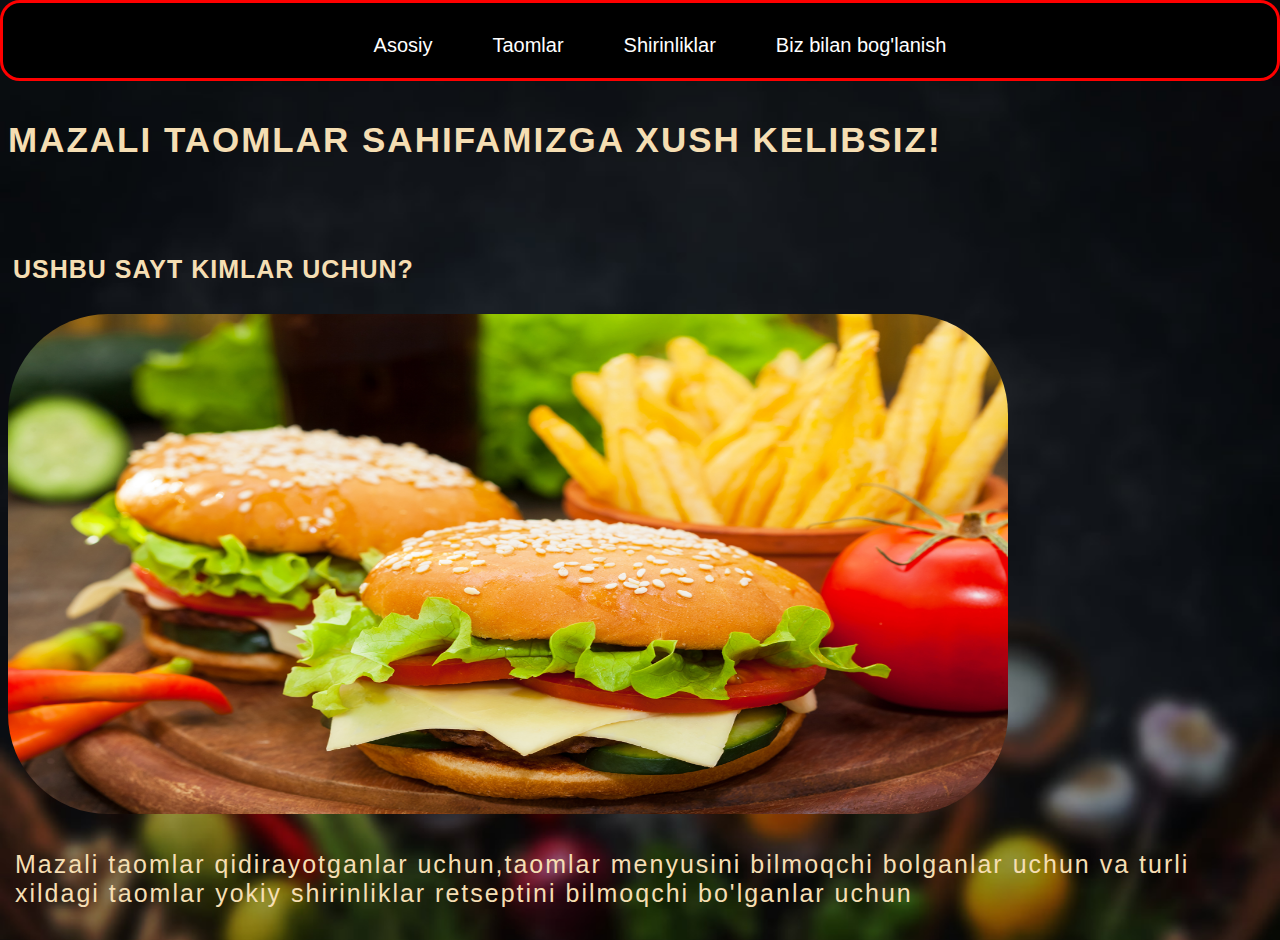
<file: FoodTable/index.html>
<!DOCTYPE html>
<html lang="en">

<head>
    <meta charset="UTF-8">
    <meta name="viewport" content="width=device-width, initial-scale=1.0">
    <title>Foot-Table</title>
    <link rel="stylesheet" href="css/style.css">
</head>

<body background="img/background.jpg">
    <div class="bosh">
        <ul class="ul-bosh">
            <li class="orta-qisim"><a href="index.html">Asosiy</a></li>
            <li class="orta-qisim"><a href="taomlar.html">Taomlar</a></li>
            <li class="orta-qisim"><a href="shirinliklar.html">Shirinliklar</a></li>
            <li class="orta-qisim"><a href="#">Biz bilan bog'lanish</a></li>
        </ul>
    </div>
    <div class="salom">
        <h1 class="salomlashuv">Assalomu Alaykum!</h1>
        <h2 class="tanishuv">Mazali taomlar sahifamizga xush kelibsiz!</h2><br><br>
        <h3 class="sorov">Ushbu sayt kimlar uchun?</h3>
        <img class="img" src="img/food.jpg"><br>
        <p class="malumot">Mazali taomlar qidirayotganlar uchun,taomlar menyusini bilmoqchi bolganlar uchun va turli
            xildagi taomlar yokiy shirinliklar retseptini bilmoqchi bo'lganlar uchun</p>
    </div>
</body>

</html>
</file>
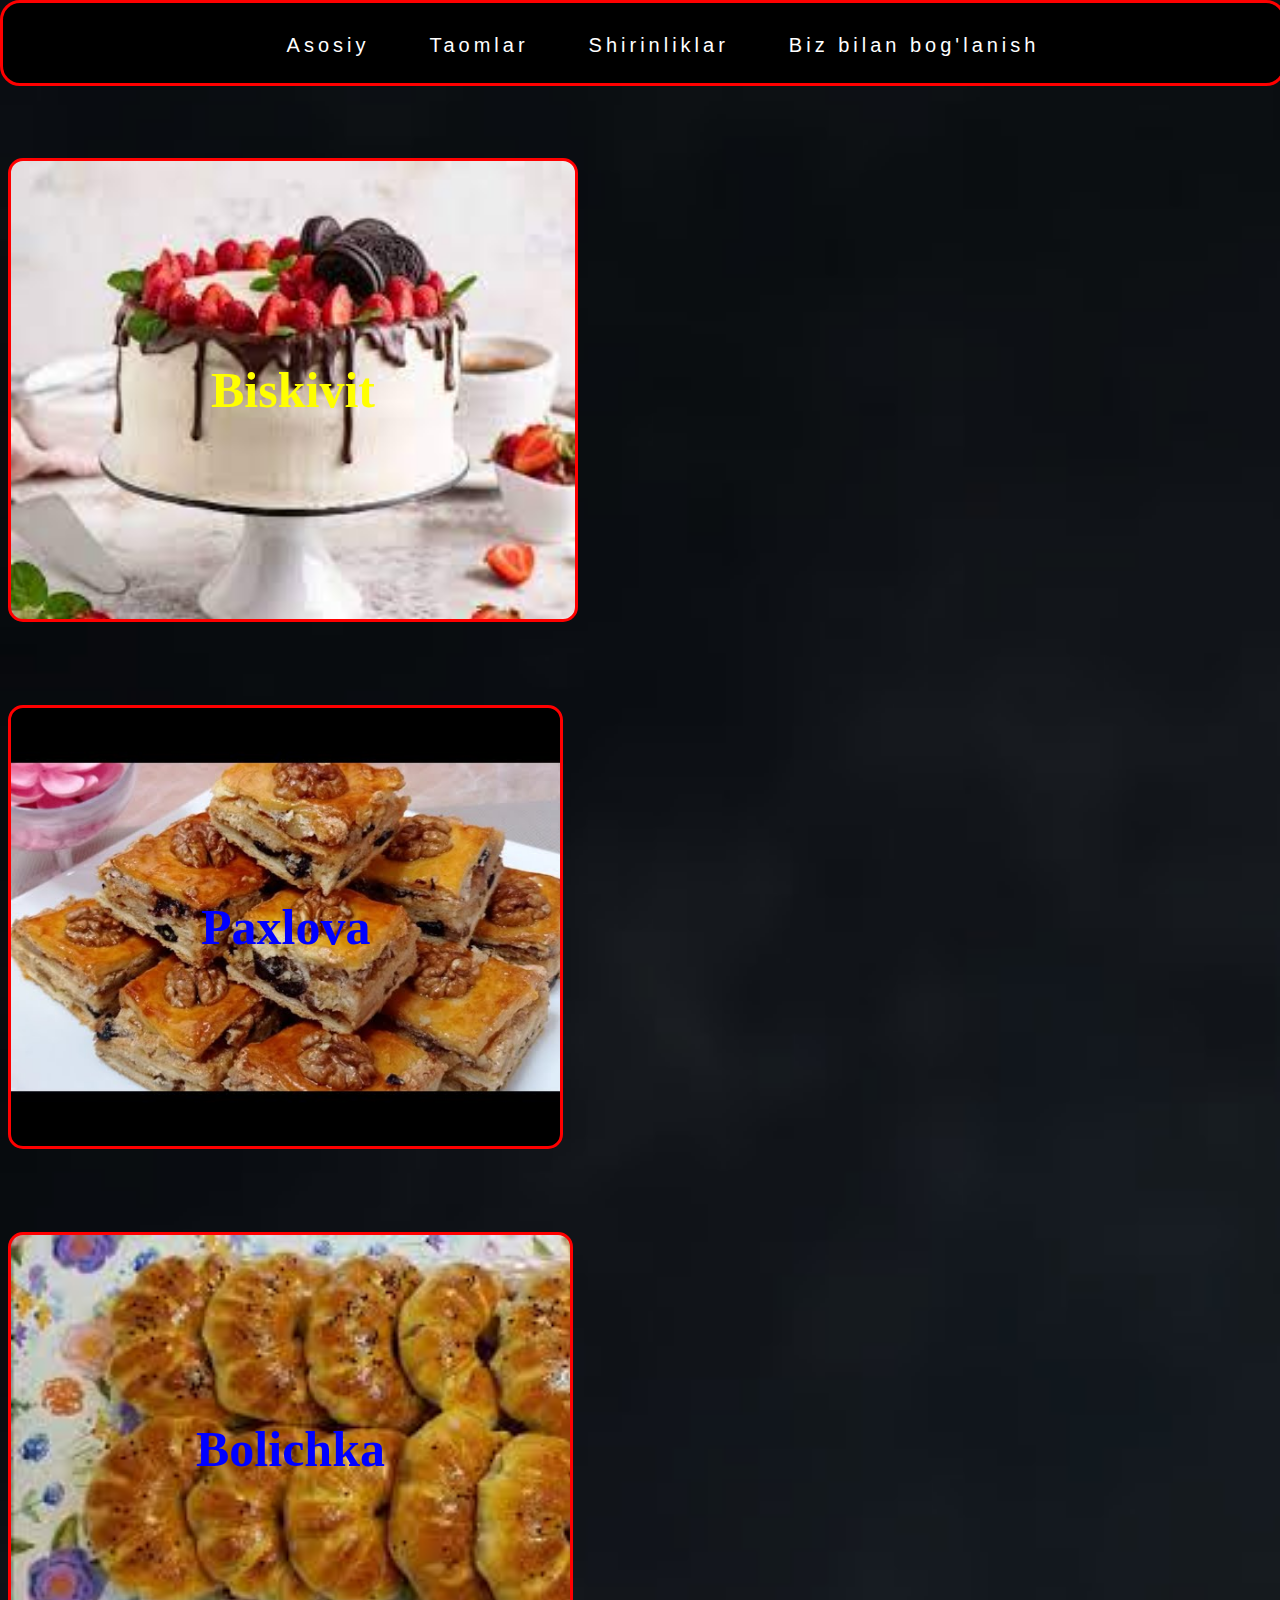
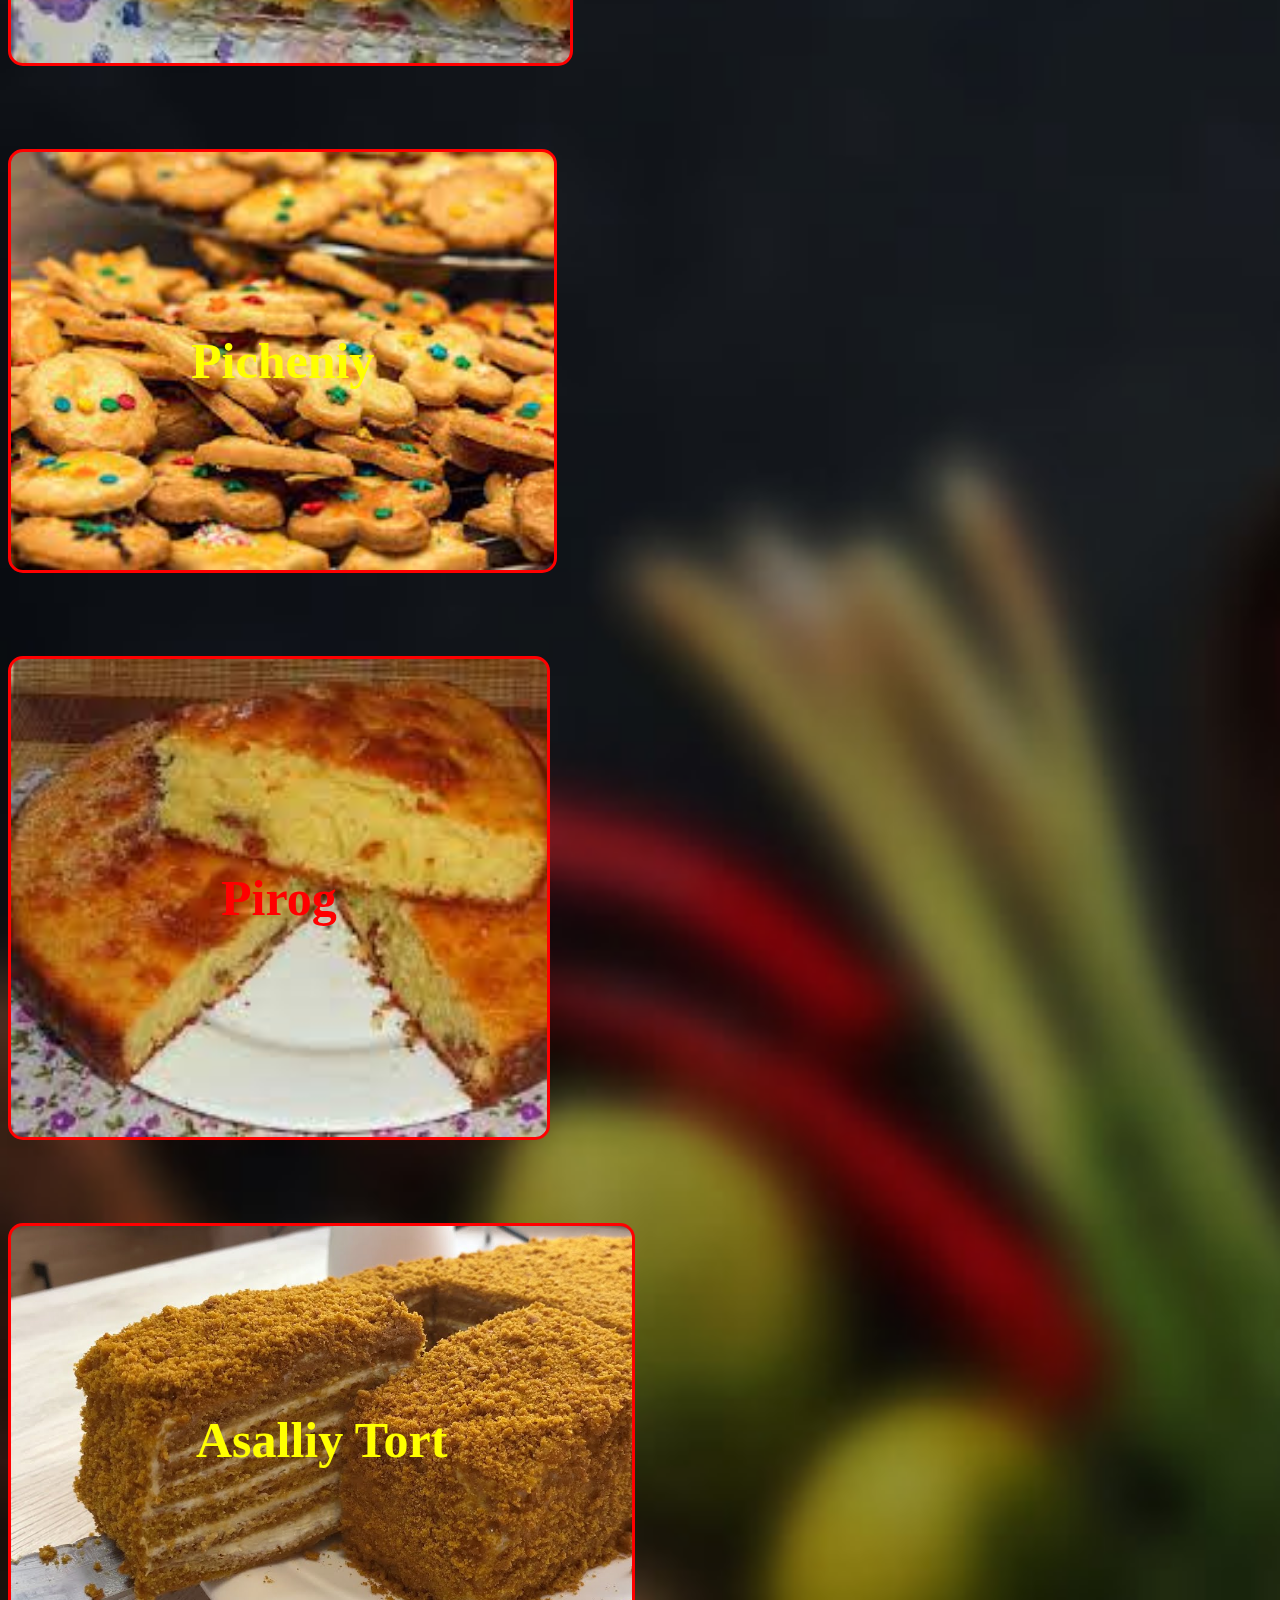
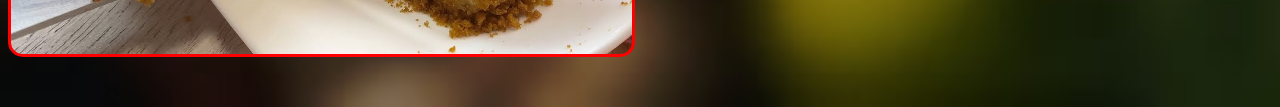
<file: FoodTable/shirinliklar.html>
<!DOCTYPE html>
<html lang="en">

<head>
    <meta charset="UTF-8">
    <meta name="viewport" content="width=device-width, initial-scale=1.0">
    <title>Shirinliklar</title>
    <link rel="stylesheet" href="css/shirinliklar.css">
</head>

<body>
    <div class="container">
        <div class="bosh">
            <ul class="ul-bosh">
                <li class="orta-qisim"><a href="index.html">Asosiy</a></li>
                <li class="orta-qisim"><a href="taomlar.html">Taomlar</a></li>
                <li class="orta-qisim"><a href="shirinliklar.html">Shirinliklar</a></li>
                <li class="orta-qisim"><a href="#">Biz bilan bog'lanish</a></li>
            </ul>
        </div>
    </div>
    <div class="container">
        <h2 class="tort">Biskivit</h2>
        <h2 class="paxlova">Paxlova</h2><br>
        <h2 class="bolichka">Bolichka</h2>
        <h2 class="pichina">Picheniy</h2><br>
        <h2 class="pirog">Pirog</h2>
        <h2 class="tort-2">Asalliy Tort</h2>
    </div>
</body>

</html>
</file>
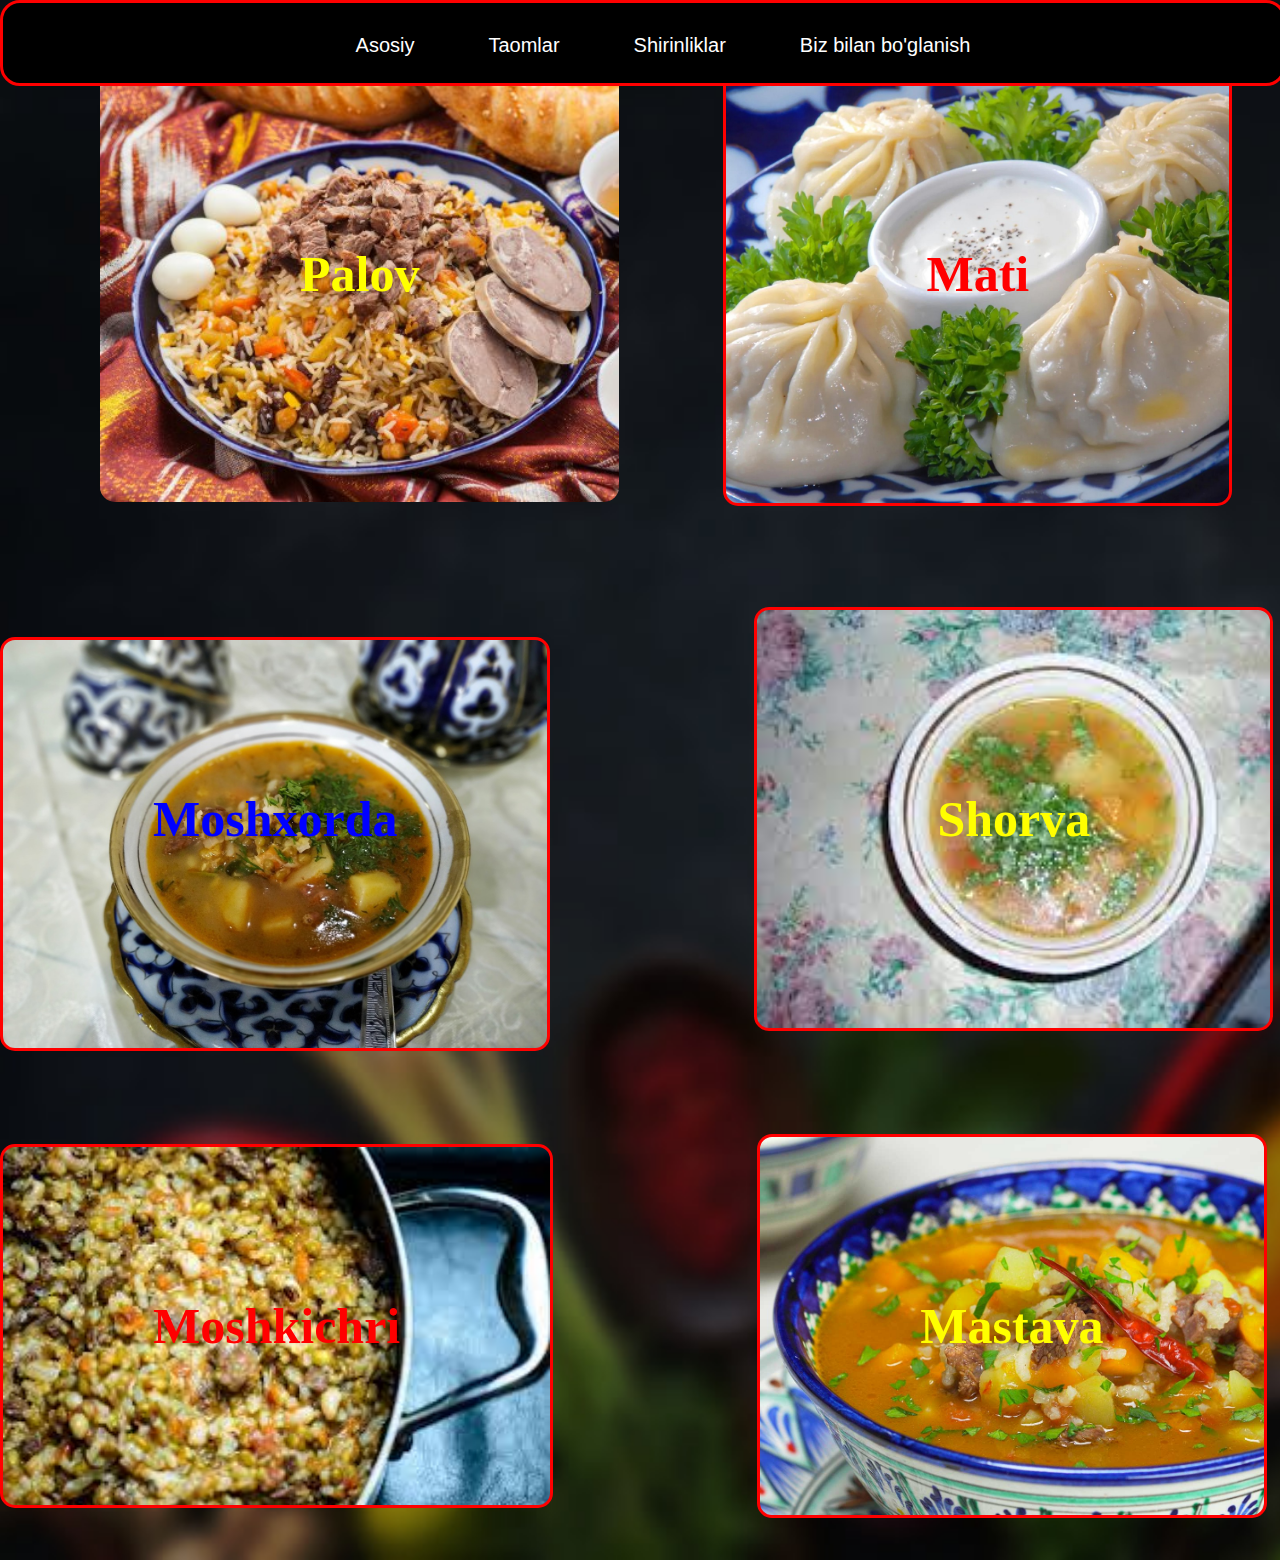
<file: FoodTable/taomlar.html>
<!DOCTYPE html>
<html lang="en">

<head>
    <meta charset="UTF-8">
    <meta name="viewport" content="width=device-width, initial-scale=1.0">
    <title>Taomlar</title>
    <link rel="stylesheet" href="css/main.css">
</head>

<body>
    <div class="bosh">
        <ul class="ul-bosh">
            <li class="orta-qisim"><a href="index.html">Asosiy</a></li>
            <li class="orta-qisim"><a href="taomlar.html">Taomlar</a></li>
            <li class="orta-qisim"><a href="shirinliklar.html">Shirinliklar</a></li>
            <li class="orta-qisim"><a href="#">Biz bilan bo'glanish</a></li>
        </ul>
    </div>

    <h2 class="osh">Palov</h2>
    <h2 class="manti">Mati</h2><br>
    <h2 class="moshxorda">Moshxorda</h2>
    <h2 class="shorva">Shorva</h2><br>
    <h2 class="moshkichri">Moshkichri</h2>
    <h2 class="mastava">Mastava</h2>
</body>

</html>
</file>
<file: FoodTable/css/style.css>
body {
    background-color: black;
    background-image: url("../img/background.jpg");
    background-repeat: no-repeat;
    background-size: cover;
}

.bosh {
    position: fixed;
    left: 0;
    top: 0;
    right: 0;
    border: 3px solid red;
    background-color: black;
    border-radius: 20px;
    height: 75px;
}


.ul-bosh {
    text-align: center;
    margin-bottom: 100px;
}

.orta-qisim {
    display: inline-block;
    list-style: none;
    margin: 15px;
    text-align: center;
}

.orta-qisim a {
    text-decoration: none;
    padding: 13px;
    color: white;
    font-family: sans-serif;
    font-size: 20px;
}

.orta-qisim a:hover {
    color: yellow;
    background-color: red;
    border-radius: 10px;
}

.salom .salomlashuv {
    font-size: 45px;
    font-family: sans-serif;
    letter-spacing: 1px;
    padding: 5px;
    padding-bottom: 3px;
    text-transform: uppercase;
    color: white;
}

.salom .tanishuv {
    font-family: sans-serif;
    font-size: 35px;
    letter-spacing: 2px;
    text-transform: uppercase;
    color: wheat;
}

.salom .sorov {
    font-size: 25px;
    font-family: sans-serif;
    letter-spacing: 1px;
    text-transform: uppercase;
    padding: 5px;
    color: wheat;
}

.salom .img {
    width: 1000px;
    height: 500px;
    background-size: cover;
    background-position: center;
    border-radius: 100px;
}

.salom .malumot {
    font-size: 25px;
    font-family: sans-serif;
    letter-spacing: 2px;
    padding: 7px;
    color: wheat;
}
</file>
<file: FoodTable/css/shirinliklar.css>
body {
    background-color: black;
    background-image: url("../img/background.jpg");
    background-repeat: no-repeat;
    background-size: cover;
    display: inline-block;
}

.bosh {
    position: fixed;
    left: 0;
    top: 0;
    width: 100%;
    background-color: black;
    border: 3px solid red;
    border-radius: 20px;
    height: 80px;
}


.ul-bosh {
    text-align: center;
    margin-bottom: 100px;
}

.orta-qisim {
    display: inline-block;
    list-style: none;
    margin: 15px;
    text-align: center;
}

.orta-qisim a {
    text-decoration: none;
    padding: 13px;
    color: white;
    font-family: sans-serif;
    font-size: 20px;
    letter-spacing: 4px;
}

.orta-qisim a:hover {
    color: yellow;
    background-color: red;
    border-radius: 10px;
}

.tort {
    margin-top: 150px;
    background-image: url(../img/tort.jpg);
    display: inline-block;
    background-repeat: no-repeat;
    background-size: cover;
    padding: 200px;
    color: yellow;
    font-size: 50px;
    margin-right: 170px;
    border: 3px solid red;
    border-radius: 15px;
}

.tort:hover {
    border: 10px solid red;
    padding: 203px;
}

.paxlova {
    background-image: url(../img/paxlova.jpg);
    display: inline-block;
    background-repeat: no-repeat;
    background-size: cover;
    padding: 190px;
    color: blue;
    font-size: 50px;
    border: 3px solid red;
    border-radius: 15px;
}

.paxlova:hover {
    border: 10px solid red;
    padding: 193px;
}

.bolichka {
    background-image: url(../img/bolichka.jpg);
    display: inline-block;
    background-repeat: no-repeat;
    background-size: cover;
    padding: 185px;
    margin-right: 190px;
    color: blue;
    font-size: 50px;
    border: 3px solid red;
    border-radius: 15px;
}

.bolichka:hover {
    border: 10px solid red;
    padding: 185px;
}

.pichina {
    background-image: url(../img/picheniy.jpg);
    display: inline-block;
    background-repeat: no-repeat;
    background-size: cover;
    padding: 180px;
    color: yellow;
    font-size: 50px;
    border: 3px solid red;
    border-radius: 15px;
}

.pichina:hover {
    border: 8px solid red;
    padding: 180px;
}

.pirog {
    background-image: url(../img/pirog.jpg);
    display: inline-block;
    background-repeat: no-repeat;
    background-size: cover;
    padding: 210px;
    color: red;
    font-size: 50px;
    border: 3px solid red;
    border-radius: 15px;
    margin-right: 130px;
}

.pirog:hover {
    border: 10px solid red;
    padding: 212px;
}

.tort-2 {
    background-image: url(../img/asaliy-tort.jpg);
    display: inline-block;
    background-repeat: no-repeat;
    background-size: cover;
    padding: 185px;
    color: yellow;
    font-size: 50px;
    border: 3px solid red;
    border-radius: 15px;
}

.tort-2:hover {
    border: 10px solid red;
    padding: 180px;
}
</file>
<file: FoodTable/css/main.css>
body {
    background-color: black;
    background-image: url("../img/background.jpg");
    background-repeat: no-repeat;
    background-size: cover;
    padding: 0;
    margin: 0;
}

.bosh {
    position: fixed;
    left: 0;
    width: 100%;
    top: 0;
    right: 0;
    height: 80px;
    background-color: black;
    border: 3px solid red;
    border-radius: 20px;
}

.ul-bosh {
    text-align: center;
    margin-bottom: 100px;
}

.orta-qisim {
    display: inline-block;
    list-style: none;
    margin: 15px;
    text-align: center;
}

.orta-qisim a {
    text-decoration: none;
    padding: 20px;
    color: white;
    font-family: sans-serif;
    font-size: 20px;
}

.orta-qisim a:hover {
    color: yellow;
    background-color: red;
    border-radius: 10px;
}

.osh {
    background-image: url(../img/osh.jpg);
    display: inline-block;
    background-repeat: no-repeat;
    background-size: cover;
    padding: 200px;
    color: yellow;
    font-size: 50px;
    margin-right: 200px;
    border-radius: 15px;
}

@media only screen and (min-width: 600px) {
    .osh {
        display: inline;
        text-align: center;
        margin: 100px;
        margin-top: 20px;
    }
}

.osh:hover {
    border: 10px solid red;
    padding: 205px;
}

.manti {
    background-image: url(../img/manti.jpg);
    display: inline-block;
    background-repeat: no-repeat;
    background-size: cover;
    padding: 200px;
    color: red;
    font-size: 50px;
    border: 3px solid red;
    border-radius: 15px;
}

.manti:hover {
    border: 10px solid red;
    padding: 205px;
}

.moshxorda {
    background-image: url(../img/moshhurda.jpg);
    display: inline-block;
    background-repeat: no-repeat;
    background-size: cover;
    padding: 150px;
    padding-bottom: 200px;
    margin-top: 40px;
    margin-right: 200px;
    color: blue;
    font-size: 50px;
    border: 3px solid red;
    border-radius: 15px;
}

.moshxorda:hover {
    border: 10px solid red;
    padding: 155px;
}

.shorva {
    background-image: url(../img/shorva.jpg);
    display: inline-block;
    background-repeat: no-repeat;
    background-size: cover;
    margin-top: 60px;
    padding: 180px;
    color: yellow;
    font-size: 50px;
    border: 3px solid red;
    border-radius: 15px;
}

.shorva:hover {
    border: 10px solid red;
    padding: 185px;
}

.moshkichri {
    background-image: url(../img/moshkchri.jpg);
    display: inline-block;
    background-repeat: no-repeat;
    background-size: cover;
    padding: 150px;
    color: red;
    font-size: 50px;
    border: 3px solid red;
    border-radius: 15px;
    margin-right: 200px;
}

.moshkichri:hover {
    border: 10px solid red;
    padding: 155px;
}

.mastava {
    background-image: url(../img/1.jpg);
    display: inline-block;
    background-repeat: no-repeat;
    background-size: cover;
    padding: 160px;
    color: yellow;
    font-size: 50px;
    border: 3px solid red;
    border-radius: 15px;
}

.mastava:hover {
    border: 10px solid red;
    padding: 165px;
}
</file>
